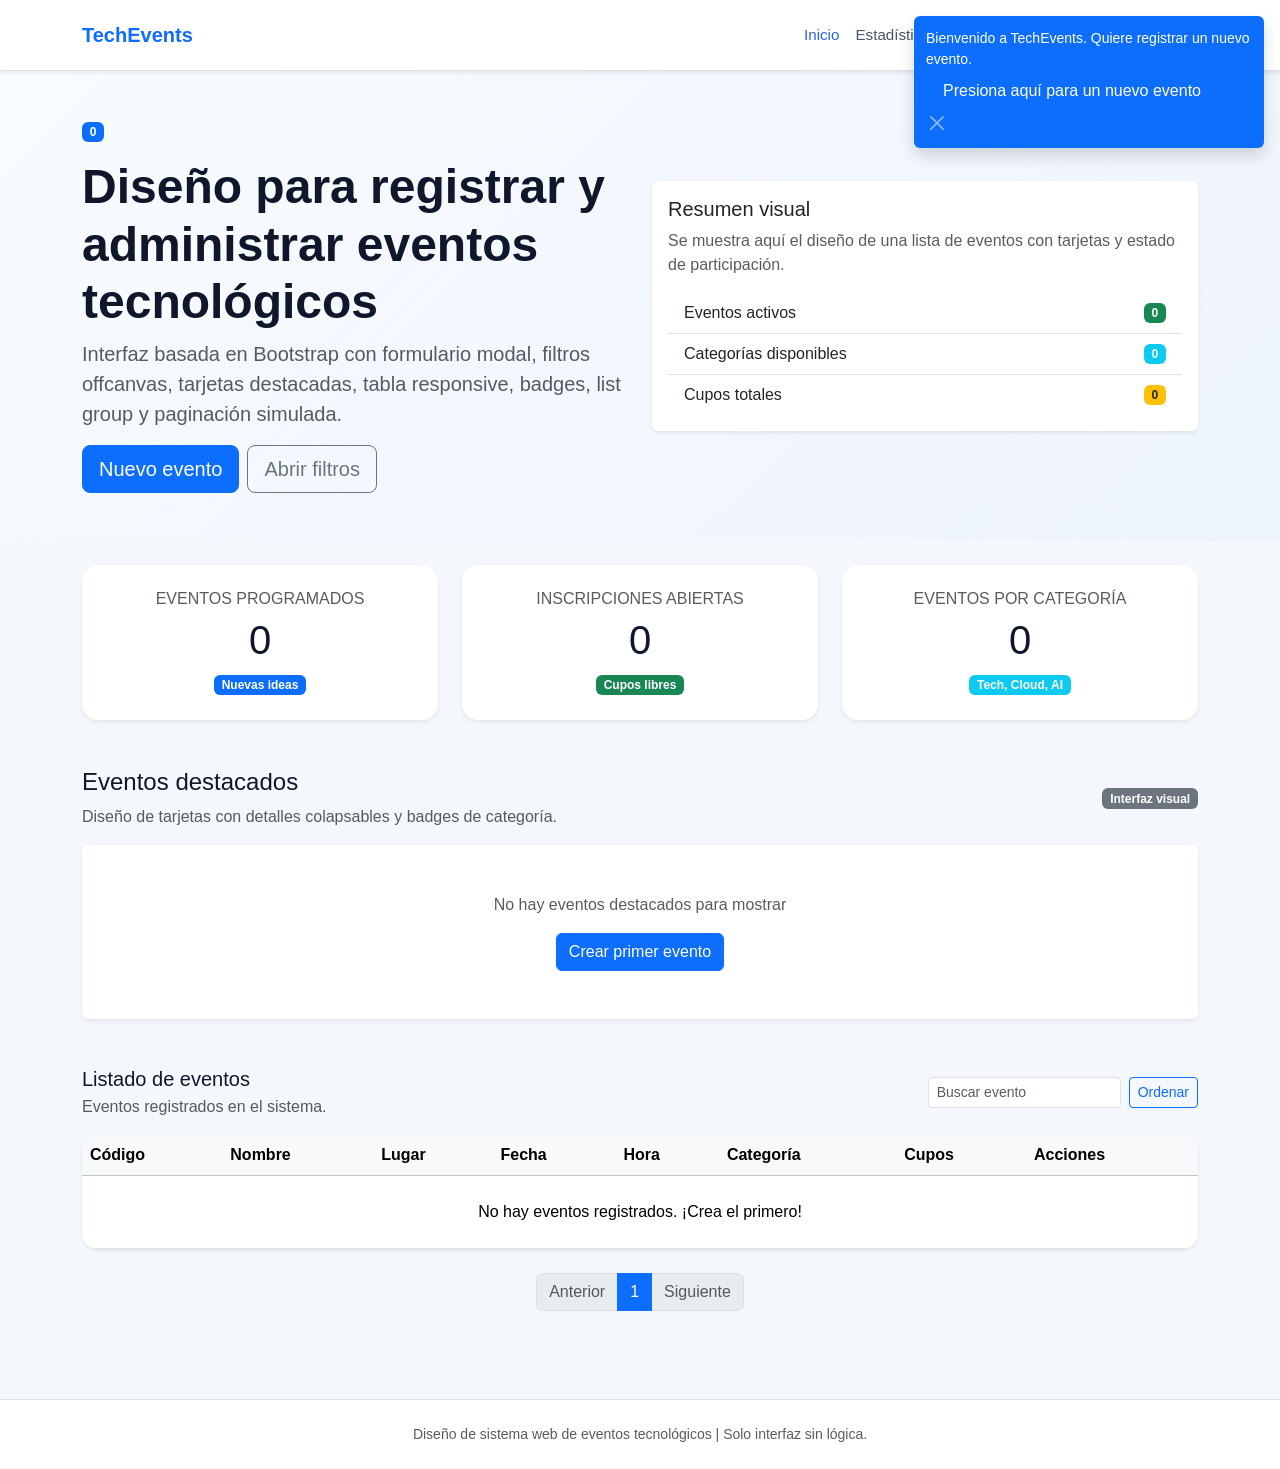
<file: Ejercicio 2/index.html>
<!doctype html>
<html lang="es">
  <head>
    <title>TechEvents</title>
    <meta charset="utf-8" />
    <meta name="viewport" content="width=device-width, initial-scale=1" />

    <link
      href="https://cdn.jsdelivr.net/npm/bootstrap@5.3.8/dist/css/bootstrap.min.css"
      rel="stylesheet"
      integrity="sha384-sRIl4kxILFvY47J16cr9ZwB07vP4J8+LH7qKQnuqkuIAvNWLzeN8tE5YBujZqJLB"
      crossorigin="anonymous"
    />
    <link rel="stylesheet" href="css/style.css" />
  </head>

  <body>
    <header class="site-header border-bottom shadow-sm">
      <div class="container">
        <nav class="navbar navbar-expand-lg navbar-light py-3">
          <a class="navbar-brand fw-bold text-primary" href="#"> TechEvents </a>
          <button
            class="navbar-toggler"
            type="button"
            data-bs-toggle="collapse"
            data-bs-target="#mainNav"
            aria-controls="mainNav"
            aria-expanded="false"
            aria-label="Mostrar menú"
          >
            <span class="navbar-toggler-icon"></span>
          </button>

          <div class="collapse navbar-collapse" id="mainNav">
            <ul class="navbar-nav ms-auto mb-2 mb-lg-0 align-items-lg-center">
              <li class="nav-item">
                <a class="nav-link active" href="#hero">Inicio</a>
              </li>
              <li class="nav-item">
                <a class="nav-link" href="#estadisticas">Estadísticas</a>
              </li>
              <li class="nav-item">
                <a class="nav-link" href="#destacados">Destacados</a>
              </li>
              <li class="nav-item">
                <a class="nav-link" href="#tabla-eventos">Eventos</a>
              </li>
            </ul>
            <button
              class="btn btn-outline-primary ms-lg-3"
              type="button"
              data-bs-toggle="offcanvas"
              data-bs-target="#offcanvasFiltros"
              aria-controls="offcanvasFiltros"
            >
              Filtros
            </button>
          </div>
        </nav>
      </div>
    </header>

    <main class="pb-5">
      <section id="hero" class="hero-section py-5">
        <div class="container">
          <div class="row align-items-center gy-4">
            <div class="col-lg-6">
              <span class="badge bg-primary bg-opacity-15 mb-3"
                >Gestión de eventos</span
              >
              <h1 class="display-5 fw-bold">
                Diseño para registrar y administrar eventos tecnológicos
              </h1>
              <p class="lead text-muted">
                Interfaz basada en Bootstrap con formulario modal, filtros
                offcanvas, tarjetas destacadas, tabla responsive, badges, list
                group y paginación simulada.
              </p>

              <div class="d-flex flex-wrap gap-2">
                <button
                  class="btn btn-primary btn-lg"
                  type="button"
                  data-bs-toggle="modal"
                  data-bs-target="#eventoModal"
                >
                  Nuevo evento
                </button>
                <button
                  class="btn btn-outline-secondary btn-lg"
                  type="button"
                  data-bs-toggle="offcanvas"
                  data-bs-target="#offcanvasFiltros"
                  aria-controls="offcanvasFiltros"
                >
                  Abrir filtros
                </button>
              </div>
            </div>

            <div class="col-lg-6">
              <div class="card hero-card border-0 shadow-sm">
                <div class="card-body">
                  <h5 class="card-title">Resumen visual</h5>
                  <p class="card-text text-muted">
                    Se muestra aquí el diseño de una lista de eventos con
                    tarjetas y estado de participación.
                  </p>
                  <ul class="list-group list-group-flush">
                    <li
                      class="list-group-item d-flex justify-content-between align-items-center"
                    >
                      Eventos activos
                      <span class="badge bg-success">0</span>
                    </li>
                    <li
                      class="list-group-item d-flex justify-content-between align-items-center"
                    >
                      Categorías disponibles
                      <span class="badge bg-info">0</span>
                    </li>
                    <li
                      class="list-group-item d-flex justify-content-between align-items-center"
                    >
                      Cupos totales
                      <span class="badge bg-warning text-dark">0</span>
                    </li>
                  </ul>
                </div>
              </div>
            </div>
          </div>
        </div>
      </section>

      <section id="estadisticas" class="container py-4">
        <div class="row g-4 text-center">
          <div class="col-md-4">
            <div class="stat-card p-4 rounded-4 shadow-sm h-100">
              <h6 class="text-uppercase text-muted">Eventos programados</h6>
              <p class="display-6 mb-2">0</p>
              <span class="badge bg-primary bg-opacity-15 text"
                >Nuevas ideas</span
              >
            </div>
          </div>
          <div class="col-md-4">
            <div class="stat-card p-4 rounded-4 shadow-sm h-100">
              <h6 class="text-uppercase text-muted">Inscripciones abiertas</h6>
              <p class="display-6 mb-2">0</p>
              <span class="badge bg-success bg-opacity-15 text-"
                >Cupos libres</span
              >
            </div>
          </div>
          <div class="col-md-4">
            <div class="stat-card p-4 rounded-4 shadow-sm h-100">
              <h6 class="text-uppercase text-muted">Eventos por categoría</h6>
              <p class="display-6 mb-2">0</p>
              <span class="badge bg-info bg-opacity-15 text-"
                >Tech, Cloud, AI</span
              >
            </div>
          </div>
        </div>
      </section>

      <section id="destacados" class="container py-4">
        <div class="d-flex justify-content-between align-items-center mb-3">
          <div>
            <h2 class="h4">Eventos destacados</h2>
            <p class="text-muted mb-0">
              Diseño de tarjetas con detalles colapsables y badges de categoría.
            </p>
          </div>

          <span class="badge bg-secondary bg-opacity-15">
            Interfaz visual
          </span>
        </div>

        <div class="row g-4" id="contenedorCards"></div>
      </section>

      <section id="tabla-eventos" class="container py-4">

    <div class="d-flex flex-column flex-md-row justify-content-between align-items-start align-items-md-center mb-3 gap-3">

        <div>
            <h2 class="h5 mb-1">Listado de eventos</h2>
            <p class="text-muted mb-0">
                Eventos registrados en el sistema.
            </p>
        </div>

        <div class="d-flex gap-2">

            <input
                type="text"
                id="buscar"
                class="form-control form-control-sm"
                placeholder="Buscar evento">

            <button id="ordenar" class="btn btn-sm btn-outline-primary">
                Ordenar
            </button>

        </div>

    </div>

    <div class="table-responsive shadow-sm rounded-4 overflow-hidden">

        <table class="table table-hover mb-0">

            <thead class="table-light">

                <tr>

                    <th>Código</th>

                    <th>Nombre</th>

                    <th>Lugar</th>

                    <th>Fecha</th>

                    <th>Hora</th>

                    <th>Categoría</th>

                    <th>Cupos</th>

                    <th>Acciones</th>

                </tr>

            </thead>

            <tbody id="tablaEventos">

            </tbody>

        </table>

    </div>

    <nav class="mt-4">

        <ul class="pagination justify-content-center">

            <li class="page-item disabled">
                <a class="page-link">Anterior</a>
            </li>

            <li class="page-item active">
                <a class="page-link">1</a>
            </li>

            <li class="page-item">
                <a class="page-link">2</a>
            </li>

            <li class="page-item">
                <a class="page-link">3</a>
            </li>

            <li class="page-item">
                <a class="page-link">Siguiente</a>
            </li>

        </ul>

    </nav>

</section>
    </main>

    <footer class="footer py-4 bg-white border-top">
      <div class="container text-center text-muted small">
        Diseño de sistema web de eventos tecnológicos | Solo interfaz sin
        lógica.
      </div>
    </footer>

    <aside class="toast-container position-fixed top-0 end-0 p-3">
      <div
        class="toast show align-items-center text-bg-primary border-0"
        role="alert"
        aria-live="assertive"
        aria-atomic="true"
      >
        <div class="d-flex">
          <div class="toast-body">
            Bienvenido a TechEvents. Quiere registrar un nuevo evento.
            <div class="d-flex flex-wrap gap-2">
                <button
                  class="btn btn-primary btn-lg"
                  type="button"
                  data-bs-toggle="modal"
                  data-bs-target="#eventoModal"
                  style="font-size: medium;"
                >
                  Presiona aquí para un nuevo evento
                </button>
          </div>
          <button
            type="button"
            class="btn-close btn-close-white me-2 m-auto"
            data-bs-dismiss="toast"
            aria-label="Cerrar"
          ></button>
        </div>
      </div>
    </aside>

    <div
      class="modal fade"
      id="eventoModal"
      tabindex="-1"
      aria-labelledby="eventoModalLabel"
      aria-hidden="true"
    >
      <div class="modal-dialog modal-lg modal-dialog-centered">
        <div class="modal-content rounded-4">
          <div class="modal-header border-0">
            <div>
              <h5 class="modal-title" id="eventoModalLabel">
                Registrar evento tecnológico
              </h5>
              <p class="text-muted mb-0">
                Complete los datos necesarios para crear un nuevo evento.
              </p>
            </div>
            <button
              type="button"
              class="btn-close"
              data-bs-dismiss="modal"
              aria-label="Cerrar"
            ></button>
          </div>
          <div class="modal-body">
            <form id="formEvento" class="row g-3">
              <div class="col-md-6">
                <label class="form-label">Código</label>
                <input id="codigo" type="text" class="form-control" />
              </div>

              <div class="col-md-6">
                <label class="form-label">Nombre del evento</label>
                <input id="nombre" type="text" class="form-control" />
              </div>

              <div class="col-md-6">
                <label class="form-label">Lugar</label>
                <input id="lugar" type="text" class="form-control" />
              </div>

              <div class="col-md-3">
                <label class="form-label">Fecha</label>
                <input id="fecha" type="date" class="form-control" />
              </div>

              <div class="col-md-3">
                <label class="form-label">Hora</label>
                <input id="hora" type="time" class="form-control" />
              </div>

              <div class="col-md-6">
                <label class="form-label">Categoría</label>

                <select id="categoria" class="form-select">
                  <option>IoT</option>

                  <option>AI</option>

                  <option>Cloud</option>

                  <option>Seguridad</option>
                </select>
              </div>

              <div class="col-md-6">
                <label class="form-label">Cupos</label>
                <input id="cupos" type="number" class="form-control" />
              </div>

              <div class="col-12">
                <label class="form-label">Descripción</label>
                <textarea
                  id="descripcion"
                  class="form-control"
                  rows="4"
                ></textarea>
              </div>
            </form>
          </div>
          <div class="modal-footer border-0">
            <button
              type="button"
              class="btn btn-outline-secondary"
              data-bs-dismiss="modal"
            >
              Cancelar
            </button>
            <button id="btnGuardar" type="button" class="btn btn-primary">
              Guardar evento
            </button>
          </div>
        </div>
      </div>
    </div>

    <div
      class="offcanvas offcanvas-end"
      tabindex="-1"
      id="offcanvasFiltros"
      aria-labelledby="offcanvasFiltrosLabel"
    >
      <div class="offcanvas-header">
        <h5 class="offcanvas-title" id="offcanvasFiltrosLabel">
          Filtros de búsqueda
        </h5>
        <button
          type="button"
          class="btn-close"
          data-bs-dismiss="offcanvas"
          aria-label="Cerrar"
        ></button>
      </div>
      <div class="offcanvas-body">
        <form class="mb-4">
          <div class="mb-3">
            <label class="form-label">Buscar por nombre</label>
            <input
              type="text"
              class="form-control"
              placeholder="Ej. Hackathon"
            />
          </div>
          <div class="mb-3">
            <label class="form-label">Categoría</label>
            <select class="form-select">
              <option selected>Todos</option>
              <option>IoT</option>
              <option>AI</option>
              <option>Cloud</option>
              <option>Seguridad</option>
            </select>
          </div>
          <div class="row g-3 mb-3">
            <div class="col-6">
              <label class="form-label">Fecha desde</label>
              <input type="date" class="form-control" />
            </div>
            <div class="col-6">
              <label class="form-label">Fecha hasta</label>
              <input type="date" class="form-control" />
            </div>
          </div>
          <div class="mb-3">
            <label class="form-label">Cupos disponibles</label>
            <input type="range" class="form-range" min="0" max="300" />
          </div>
          <button type="button" class="btn btn-primary w-100">
            Aplicar filtros
          </button>
        </form>

        <div class="mb-4">
          <h6 class="mb-3">Categorías rápidas</h6>
          <ul class="list-group">
            <li
              class="list-group-item d-flex justify-content-between align-items-center"
            >
              IA
              <span class="badge bg-warning text-dark">8</span>
            </li>
            <li
              class="list-group-item d-flex justify-content-between align-items-center"
            >
              Nube
              <span class="badge bg-primary">5</span>
            </li>
            <li
              class="list-group-item d-flex justify-content-between align-items-center"
            >
              Seguridad
              <span class="badge bg-danger">3</span>
            </li>
          </ul>
        </div>

        <div>
          <h6 class="mb-3">Etiquetas populares</h6>
          <div class="d-flex flex-wrap gap-2">
            <span class="badge bg-secondary">Presencial</span>
            <span class="badge bg-secondary">Virtual</span>
            <span class="badge bg-secondary">Taller</span>
            <span class="badge bg-secondary">Conferencia</span>
          </div>
        </div>
      </div>
    </div>

    <script
      src="https://cdn.jsdelivr.net/npm/bootstrap@5.3.8/dist/js/bootstrap.bundle.min.js"
      integrity="sha384-FKyoEForCGlyvwx9Hj09JcYn3nv7wiPVlz7YYwJrWVcXK/BmnVDxM+D2scQbITxI"
      crossorigin="anonymous"
    ></script>
    <script src="js/script.js"></script>
  </body>
</html>
</file>
<file: Ejercicio 2/css/style.css>
* {
  margin: 0;
  padding: 0;
  box-sizing: border-box;
  font-family: Inter, Arial, sans-serif;
}

:root {
  --bg: #f4f7fb;
  --surface: #ffffff;
  --text: #0f172a;
  --muted: #475569;
  --border: #e2e8f0;
  --primary: #2563eb;
  --primary-soft: rgba(37, 99, 235, 0.12);
  --shadow: 0 24px 80px rgba(15, 23, 42, 0.08);
}

html[data-bs-theme='dark'] {
  --bg: #041726;
  --surface: #0f172a;
  --text: #e2e8f0;
  --muted: #94a3b8;
  --border: #334155;
  --primary: #60a5fa;
  --primary-soft: rgba(96, 165, 250, 0.18);
  --shadow: 0 24px 80px rgba(0, 0, 0, 0.45);
}

body {
  min-height: 100vh;
  display: flex;
  flex-direction: column;
  background: var(--bg);
  color: var(--text);
}

img {
  display: block;
  width: 100%;
  height: auto;
}

.page-spinner {
  position: fixed;
  inset: 0;
  z-index: 2000;
  background: rgba(255, 255, 255, 0.92);
}

html[data-bs-theme='dark'] .page-spinner {
  background: rgba(4, 23, 38, 0.95);
}

.site-header {
  background: rgba(255, 255, 255, 0.92);
  backdrop-filter: blur(12px);
  position: sticky;
  top: 0;
  z-index: 1030;
}

html[data-bs-theme='dark'] .site-header {
  background: rgba(15, 23, 42, 0.92);
}

.navbar {
  padding: 0.25rem 0;
  min-height: 60px;
}

.navbar-brand {
  padding: 0;
  margin-right: 1rem;
}

.navbar-brand img {
  height: 42px;
  width: auto;
}

.brand-title {
  display: block;
  font-weight: 700;
  letter-spacing: 0.02em;
  font-size: 1rem;
  line-height: 1.2;
}

.navbar .nav-link {
  color: var(--muted) !important;
  transition: color 0.2s ease;
  padding: 0.35rem 0.8rem;
  font-size: 0.95rem;
}

.navbar .nav-link:hover,
.navbar .nav-link.active {
  color: var(--primary) !important;
}

.hero-section {
  background: linear-gradient(135deg, #f8fbff 0%, #eef4fc 100%);
}

.hero-card,
.event-card,
.stat-card {
  background: var(--surface);
}

.event-card .card-footer {
  background: transparent;
}

footer.footer {
  background: var(--surface);
}

@media (max-width: 767px) {
  .hero-section {
    padding-top: 3rem;
  }
}
</file>
